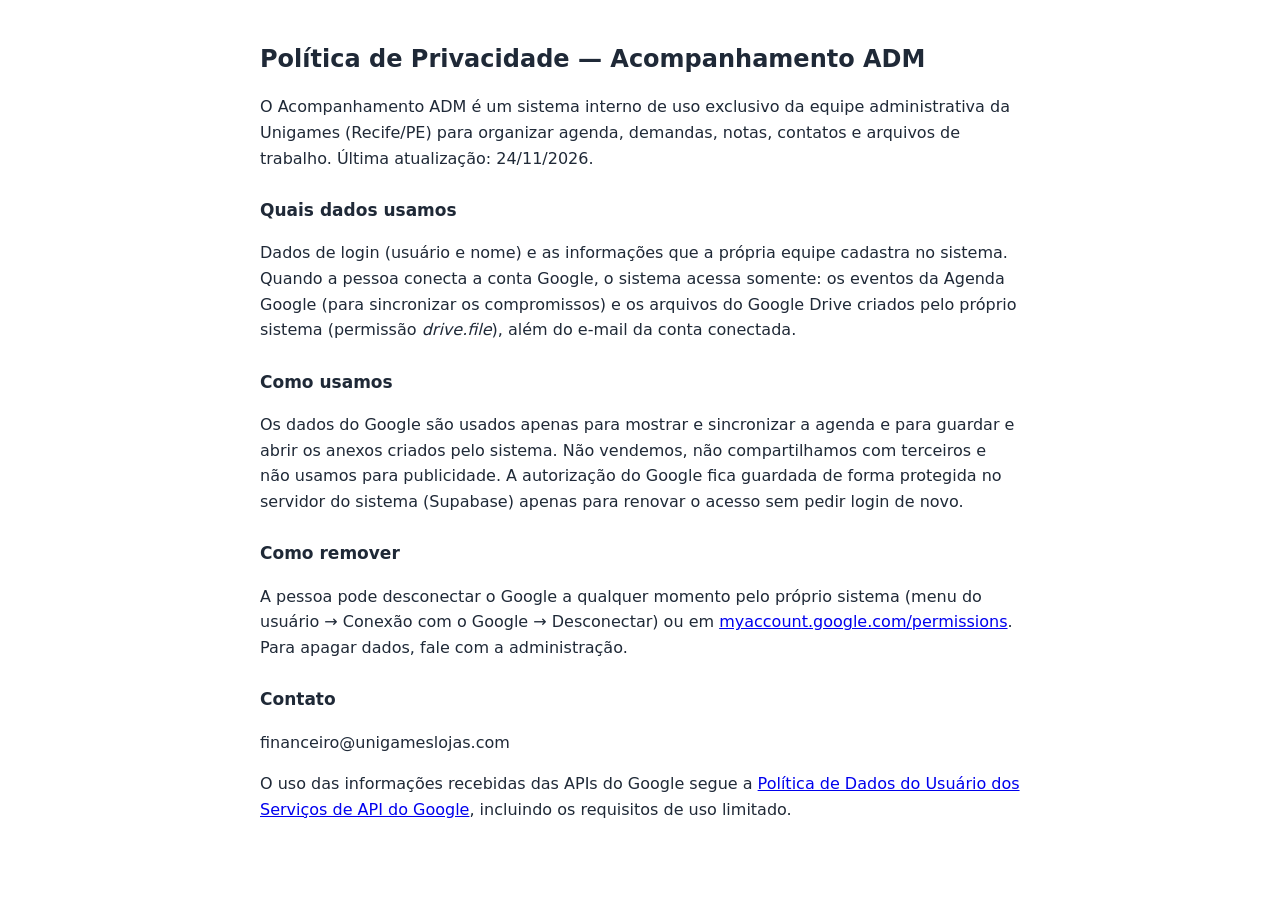
<file: privacidade.html>
<!DOCTYPE html><html lang="pt-BR"><head><meta charset="utf-8"><meta name="viewport" content="width=device-width,initial-scale=1"><title>Política de Privacidade · Acompanhamento ADM</title>
<style>body{font-family:system-ui,Segoe UI,Roboto,Arial,sans-serif;max-width:760px;margin:40px auto;padding:0 20px;line-height:1.6;color:#1f2937}h1{font-size:24px}h2{font-size:17px;margin-top:26px}</style></head><body>
<h1>Política de Privacidade — Acompanhamento ADM</h1>
<p>O Acompanhamento ADM é um sistema interno de uso exclusivo da equipe administrativa da Unigames (Recife/PE) para organizar agenda, demandas, notas, contatos e arquivos de trabalho. Última atualização: 24/11/2026.</p>
<h2>Quais dados usamos</h2>
<p>Dados de login (usuário e nome) e as informações que a própria equipe cadastra no sistema. Quando a pessoa conecta a conta Google, o sistema acessa somente: os eventos da Agenda Google (para sincronizar os compromissos) e os arquivos do Google Drive criados pelo próprio sistema (permissão <i>drive.file</i>), além do e-mail da conta conectada.</p>
<h2>Como usamos</h2>
<p>Os dados do Google são usados apenas para mostrar e sincronizar a agenda e para guardar e abrir os anexos criados pelo sistema. Não vendemos, não compartilhamos com terceiros e não usamos para publicidade. A autorização do Google fica guardada de forma protegida no servidor do sistema (Supabase) apenas para renovar o acesso sem pedir login de novo.</p>
<h2>Como remover</h2>
<p>A pessoa pode desconectar o Google a qualquer momento pelo próprio sistema (menu do usuário → Conexão com o Google → Desconectar) ou em <a href="https://myaccount.google.com/permissions">myaccount.google.com/permissions</a>. Para apagar dados, fale com a administração.</p>
<h2>Contato</h2>
<p>financeiro@unigameslojas.com</p>
<p>O uso das informações recebidas das APIs do Google segue a <a href="https://developers.google.com/terms/api-services-user-data-policy">Política de Dados do Usuário dos Serviços de API do Google</a>, incluindo os requisitos de uso limitado.</p>
</body></html>
</file>
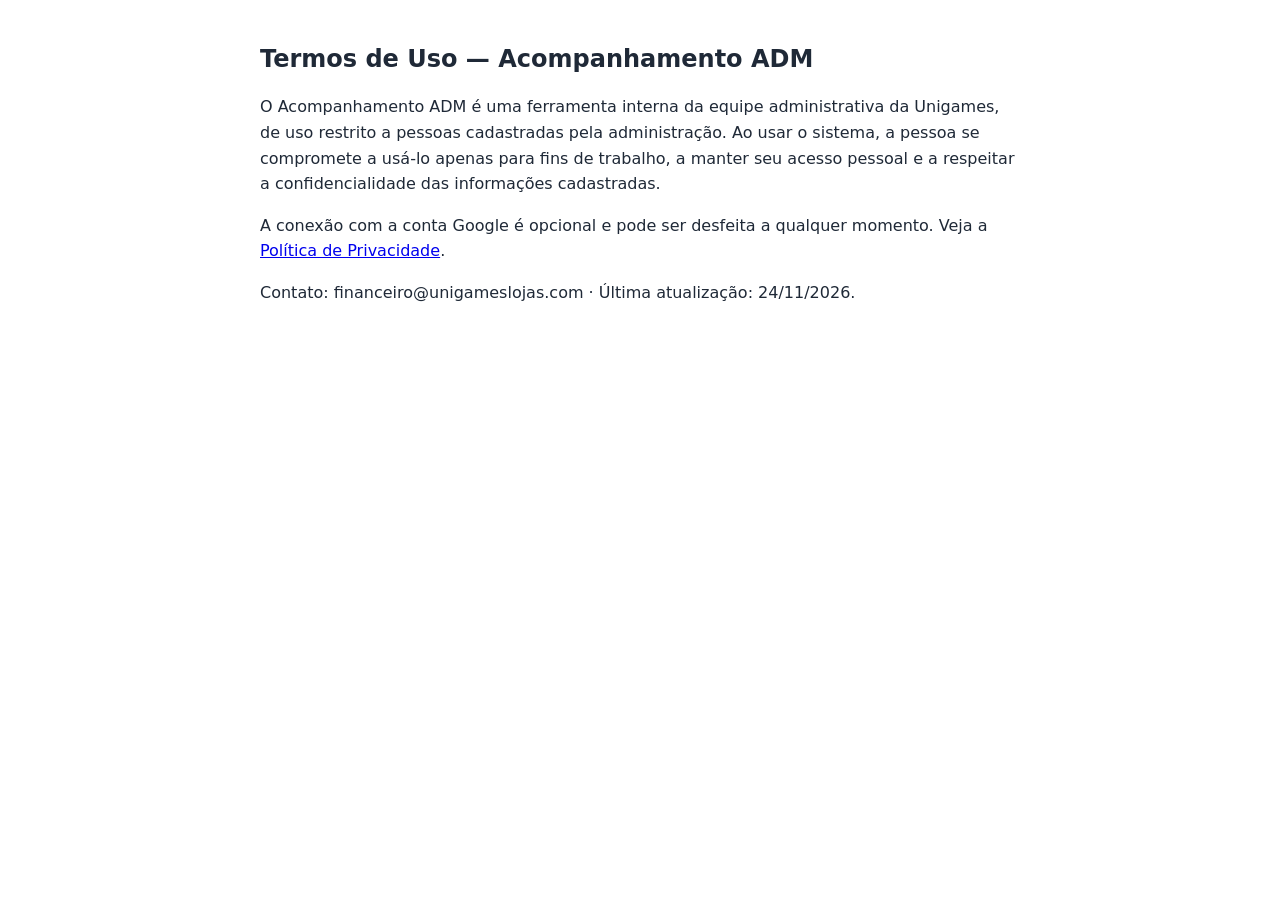
<file: termos.html>
<!DOCTYPE html><html lang="pt-BR"><head><meta charset="utf-8"><meta name="viewport" content="width=device-width,initial-scale=1"><title>Termos de Uso · Acompanhamento ADM</title>
<style>body{font-family:system-ui,Segoe UI,Roboto,Arial,sans-serif;max-width:760px;margin:40px auto;padding:0 20px;line-height:1.6;color:#1f2937}h1{font-size:24px}</style></head><body>
<h1>Termos de Uso — Acompanhamento ADM</h1>
<p>O Acompanhamento ADM é uma ferramenta interna da equipe administrativa da Unigames, de uso restrito a pessoas cadastradas pela administração. Ao usar o sistema, a pessoa se compromete a usá-lo apenas para fins de trabalho, a manter seu acesso pessoal e a respeitar a confidencialidade das informações cadastradas.</p>
<p>A conexão com a conta Google é opcional e pode ser desfeita a qualquer momento. Veja a <a href="privacidade.html">Política de Privacidade</a>.</p>
<p>Contato: financeiro@unigameslojas.com · Última atualização: 24/11/2026.</p>
</body></html>
</file>
